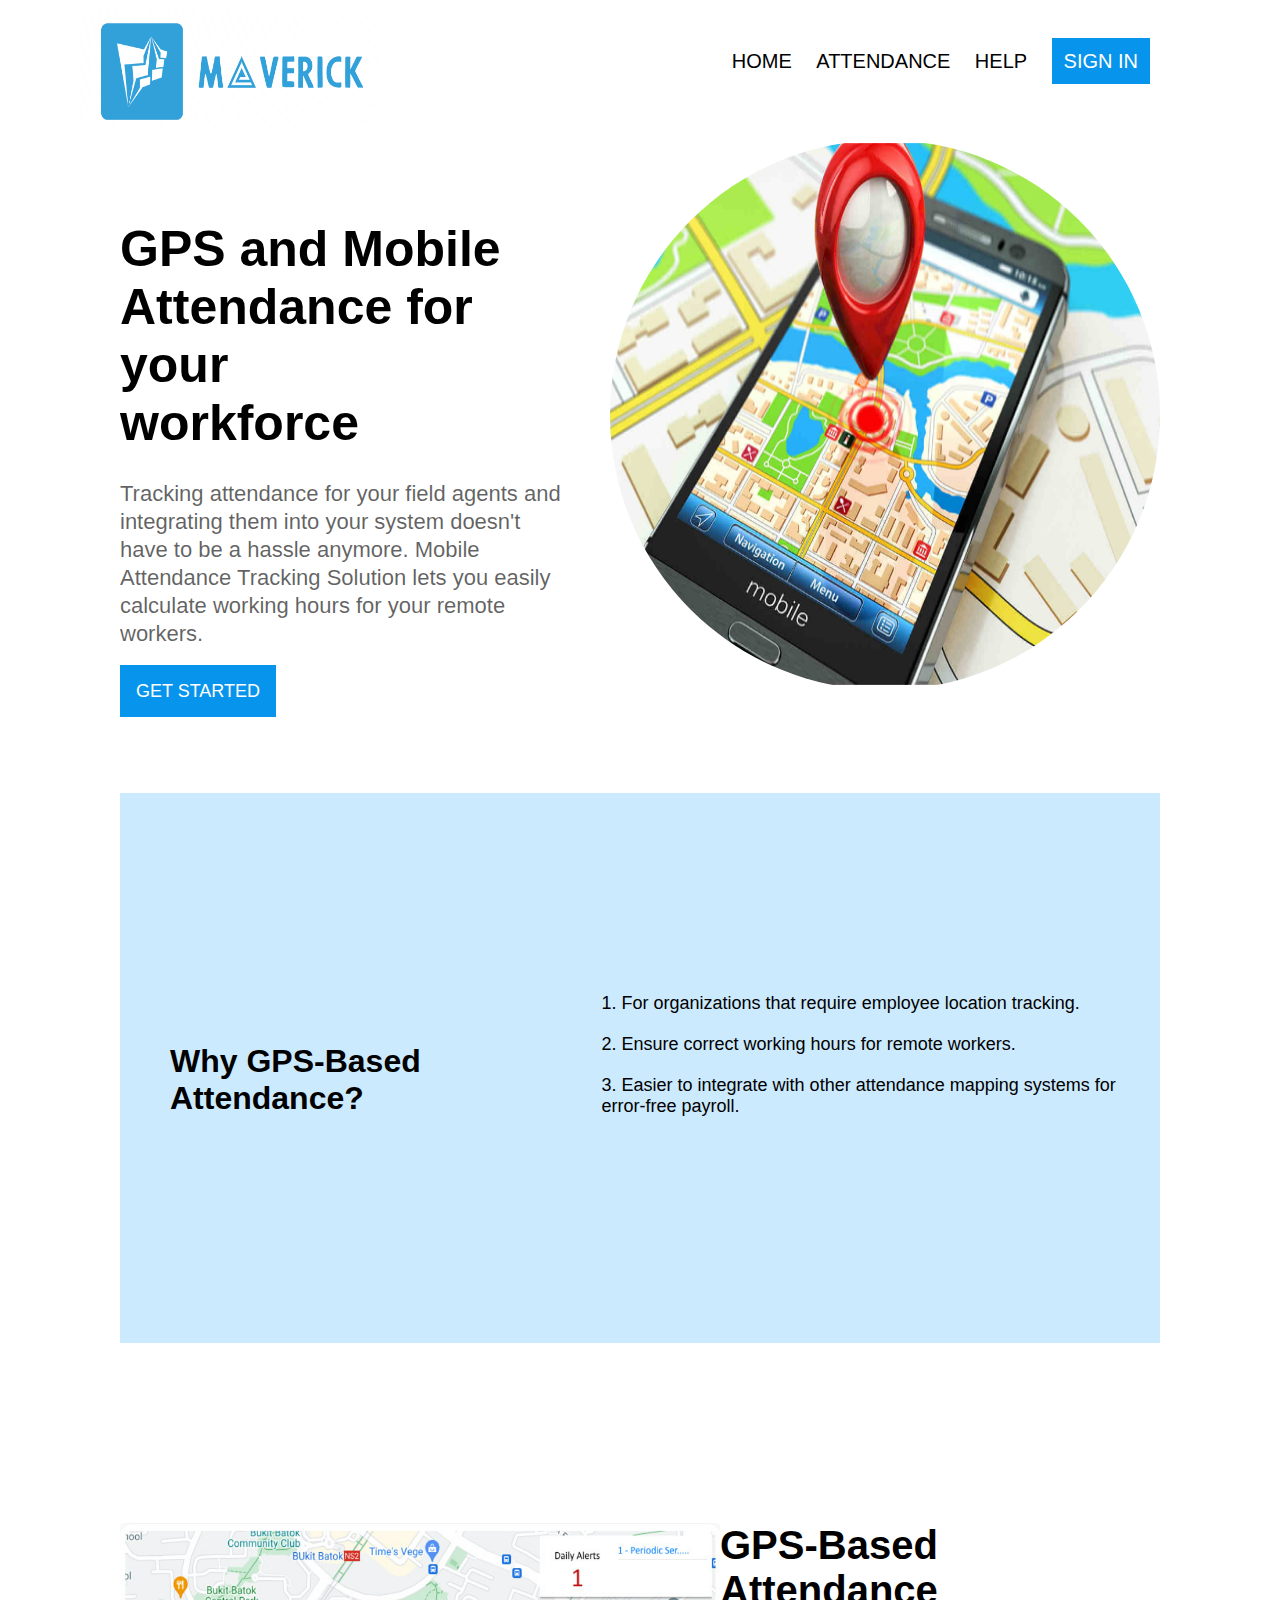
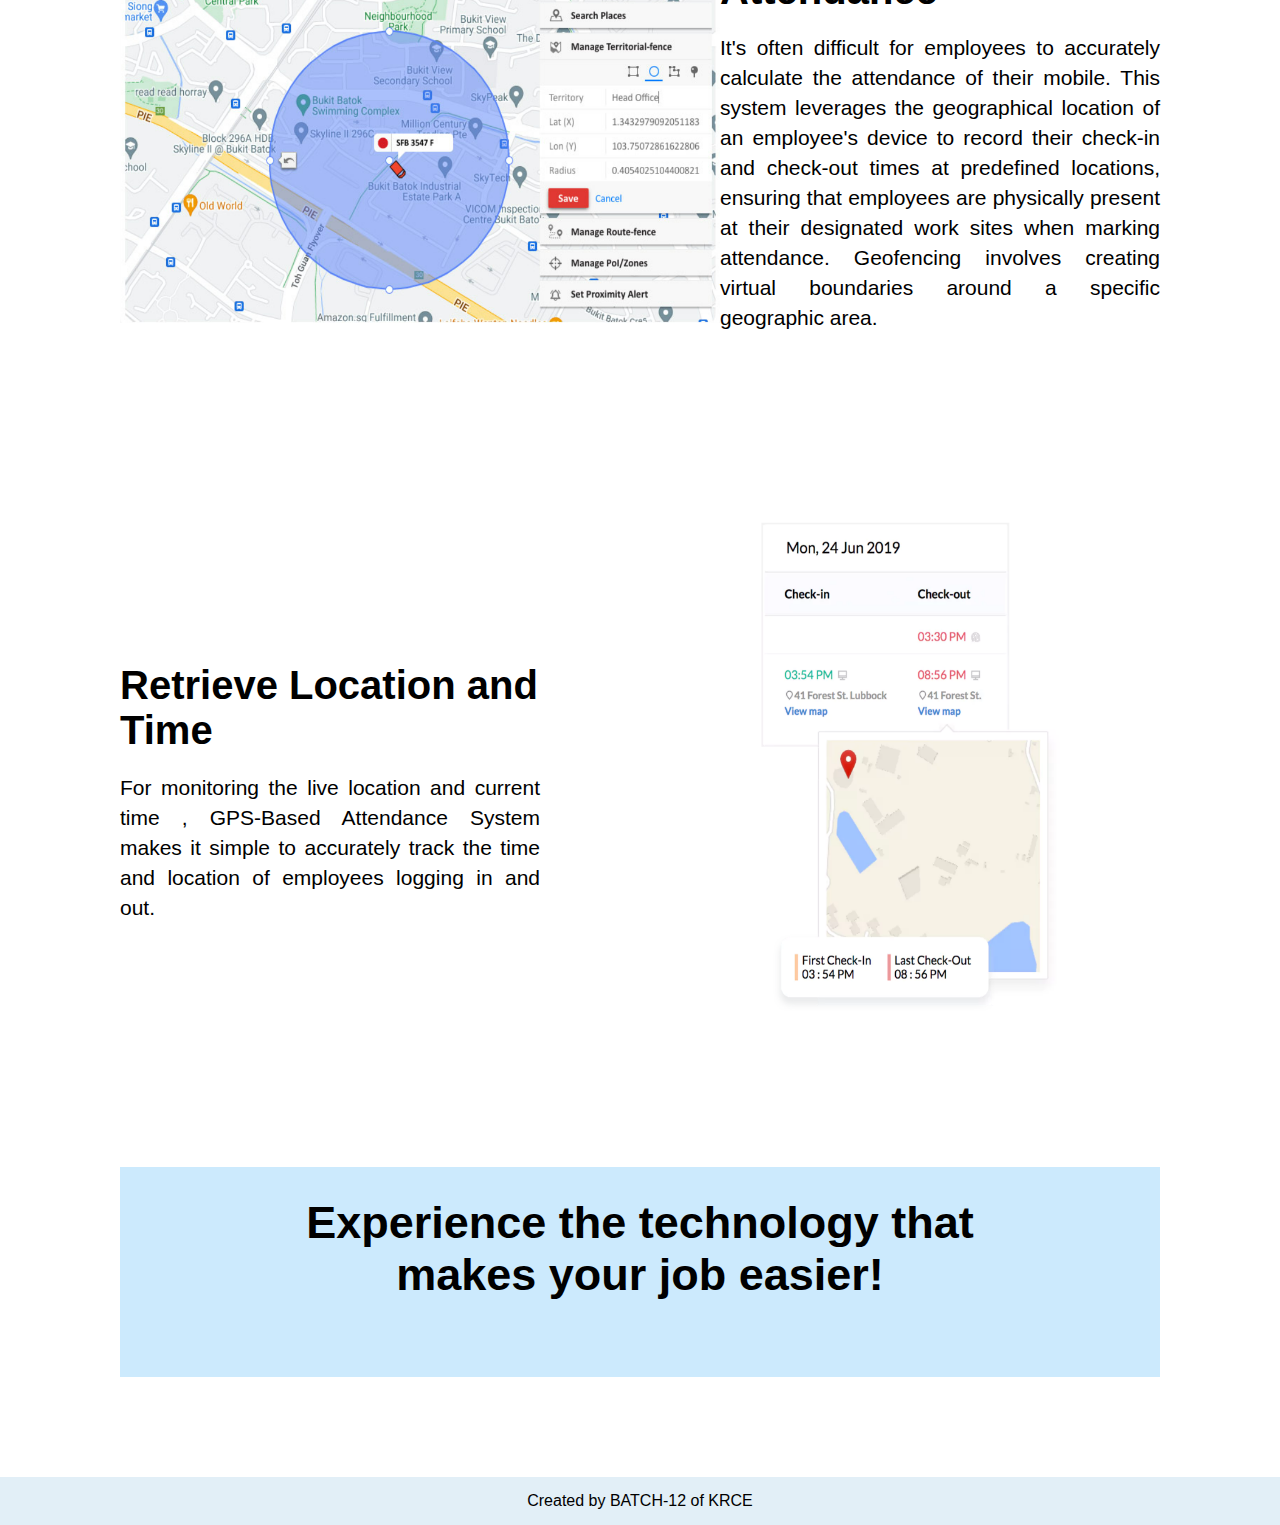
<file: index.html>
<!DOCTYPE html>
<html lang="en">
<head>
    <meta charset="UTF-8">
    <meta name="viewport" content="width=device-width, initial-scale=1.0">
    <title>Maverick GPS-Based Attendance</title>
    <link rel="stylesheet" href="style.css">
    <link rel="stylesheet" href="https://cdnjs.cloudflare.com/ajax/libs/font-awesome/6.5.1/css/all.min.css">
</head>
<body>
    <!-- ---------------------home------------------------------ -->
    <div class="container">
        <div class="menuBar">
            <img src="images/logo.png" class="logo">
            <nav>
                <ul>
                    <li><a href="index.html">HOME</a></li>
                    <li><a href="attendance.html">ATTENDANCE</a></li>
                    <li><a href="contact.html">HELP</a></li>
                    <li><a href="signup.html"><span>SIGN IN</span></a></li>
                </ul>
            </nav>
        </div>
    </div>
    
    <div class="heading">
        <div class="description">
            <h1>GPS and Mobile <br>Attendance for your <br>workforce</h1>
            <p>Tracking attendance for your field agents and integrating them into your system doesn't have to be a hassle anymore.   Mobile Attendance Tracking Solution lets you easily calculate working hours for your remote workers.</p>
            <p><a href="signup.html">GET STARTED</a></p>
        </div>
        <div class="location-img">
            <img src="images/location.png">
        </div>
    </div>

    <div class="qn-ans">
        <div class="left">
            <h1>Why GPS-Based Attendance?</h1>
        </div>
        <div class="right">
            <ul>
                
                <li>1. For organizations that require employee location tracking.</li>
                <li>2. Ensure correct working hours for remote workers.</li>
                <li>3. Easier to integrate with other attendance mapping systems for error-free payroll.</li>
            </ul>
        </div>
    </div>

    <div class="des-of-geo-loc">
        <div class="left-geo">
            <img src="images/geo-location.png">
        </div>
        <div class="right-geo">
            <h1>GPS-Based Attendance</h1>
            <p>It's often difficult for employees to accurately calculate the attendance of their mobile.  This system leverages the geographical location of an employee's device to record their check-in and check-out times at predefined locations, ensuring that employees are physically present at their designated work sites when marking attendance.  Geofencing involves creating virtual boundaries around a specific geographic area.</p>
        </div>
    </div>

    <div class="time-tracking">
        <div class="des-time">
            <h1>Retrieve Location and Time</h1>
            <p>For monitoring the live location and current time , GPS-Based Attendance System makes it simple to accurately track the time and location of employees logging in and out. </p>
        </div>
        <div class="image-time">
            <img src="images/time.png">
        </div>
    </div>

    <div class="conclusion">
        <h1>Experience the technology that <br>makes your job easier!</h1>
    </div>
    <div class="end">
        <p>Created by BATCH-12 of KRCE</p>
        
    </div>
</body>
</html>
</file>
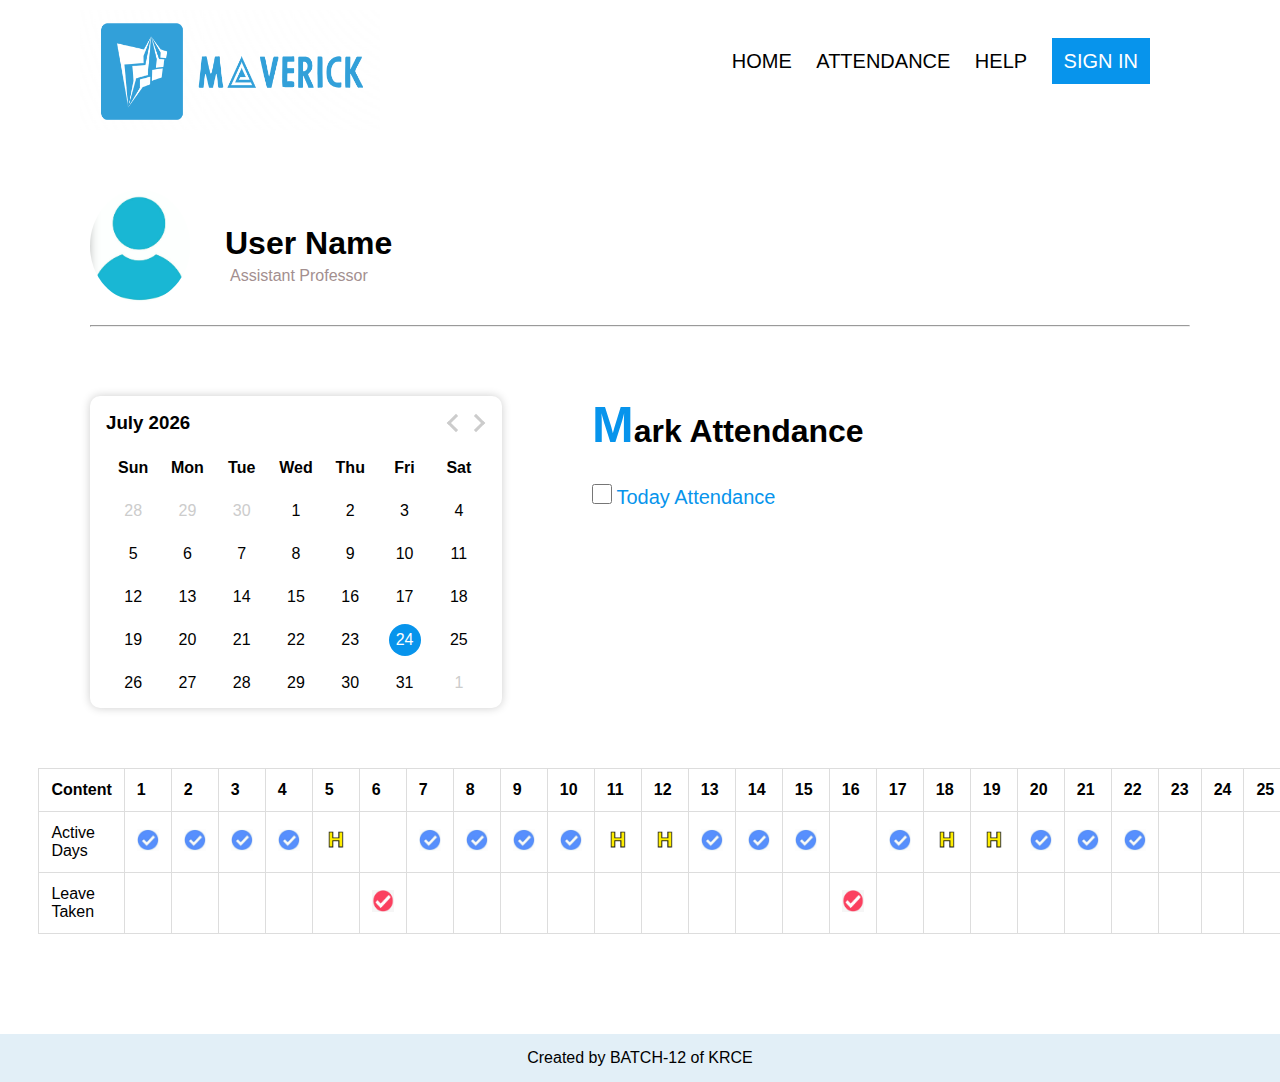
<file: attendance.html>
<!DOCTYPE html>
<html lang="en">
<head>
    <meta charset="UTF-8">
    <meta name="viewport" content="width=device-width, initial-scale=1.0">
    <title>Maverick GPS-Based Attendance</title>
    <link rel="stylesheet" href="style.css">
    <link rel="stylesheet" href="https://cdnjs.cloudflare.com/ajax/libs/font-awesome/6.5.1/css/all.min.css">
</head>
<body>
    <!-- ---------------------home------------------------------ -->
    <div class="container">
        <div class="menuBar">
            <img src="images/logo.png" class="logo">
            <nav>
                <ul>
                    <li><a href="index.html">HOME</a></li>
                    <li><a href="attendance.html">ATTENDANCE</a></li>
                    <li><a href="contact.html">HELP</a></li>
                    <li><a href="signup.html"><span>SIGN IN</span></a></li>
                </ul>
            </nav>
        </div>
    </div>

    <div class="con">
      <div class="user-details">
        <div class="user-img">
          <img src="images/user.png">
        </div>
        <div class="name-des">
          <h1>User Name</h1>
          <p>Assistant Professor</p>
        </div>
        
      </div>
      <hr>
    </div>

    <h1 class="cal">Calendar</h1>
    <div class="mark">
      <div class="calendar">
        <header>
          <h3></h3>
          <nav>
            <button id="prev"></button>
            <button id="next"></button>
          </nav>
        </header>
        <section>
          <ul class="days">
            <li>Sun</li>
            <li>Mon</li>
            <li>Tue</li>
            <li>Wed</li>
            <li>Thu</li>
            <li>Fri</li>
            <li>Sat</li>
          </ul>
          <ul class="dates"></ul>
        </section>
        
      </div>
      <div class="mark-attendance">
        <h1><span>M</span>ark Attendance</h1>
        <input type="checkbox" id="exampleCheckbox" class="exampleCheckbox">
        <label for="exampleCheckbox">Today Attendance</label>
      </div>
    </div>
    

    <table>
      <tr>
        <th>Content</th>
        <th>1</th>
        <th>2</th>
        <th>3</th>
        <th>4</th>
        <th>5</th>
        <th>6</th>
        <th>7</th>
        <th>8</th>
        <th>9</th>
        <th>10</th>
        <th>11</th>
        <th>12</th>
        <th>13</th>
        <th>14</th>
        <th>15</th>
        <th>16</th>
        <th>17</th>
        <th>18</th>
        <th>19</th>
        <th>20</th>
        <th>21</th>
        <th>22</th>
        <th>23</th>
        <th>24</th>
        <th>25</th>
        <th>26</th>
        <th>27</th>
        <th>28</th>
        <th>29</th>
        <th>30</th>
      </tr>
      <tr>
        <td>Active Days</td>
        <td><img src="images/blue-tick.png"></td>
        <td><img src="images/blue-tick.png"></td>
        <td><img src="images/blue-tick.png"></td>
        <td><img src="images/blue-tick.png"></td>
        <td><img src="images/h-symbol.png"></td>
        <td></td>
        <td><img src="images/blue-tick.png"></td>
        <td><img src="images/blue-tick.png"></td>
        <td><img src="images/blue-tick.png"></td>
        <td><img src="images/blue-tick.png"></td>
        <td><img src="images/h-symbol.png"></td>
        <td><img src="images/h-symbol.png"></td>
        <td><img src="images/blue-tick.png"></td>
        <td><img src="images/blue-tick.png"></td>
        <td><img src="images/blue-tick.png"></td>
        <td></td>
        <td><img src="images/blue-tick.png"></td>
        <td><img src="images/h-symbol.png"></td>
        <td><img src="images/h-symbol.png"></td>
        <td><img src="images/blue-tick.png"></td>
        <td><img src="images/blue-tick.png"></td>
        <td><img src="images/blue-tick.png"></td>
        <td></td>
        <td></td>
        <td></td>
        <td></td>
        <td></td>
        <td></td>
        <td></td>
        <td></td>

      </tr>
      <tr>
        <td>Leave Taken</td>
        <td></td>
        <td></td>
        <td></td>
        <td></td>
        <td></td>
        <td><img src="images/red-tick.png"></td>
        <td></td>
        <td></td>
        <td></td>
        <td></td>
        <td></td>
        <td></td>
        <td></td>
        <td></td>
        <td></td>
        <td><img src="images/red-tick.png"></td>
        <td></td>
        <td></td>
        <td></td>
        <td></td>
        <td></td>
        <td></td>
        <td></td>
        <td></td>
        <td></td>
        <td></td>
        <td></td>
        <td></td>
        <td></td>
      </tr>
      
    </table>
<div class="end">
  <p>Created by BATCH-12 of KRCE</p>
  
</div>  
    <script>
        const header = document.querySelector(".calendar h3");
const dates = document.querySelector(".dates");
const navs = document.querySelectorAll("#prev, #next");

const months = [
  "January",
  "February",
  "March",
  "April",
  "May",
  "June",
  "July",
  "August",
  "September",
  "October",
  "November",
  "December",
];

let date = new Date();
let month = date.getMonth();
let year = date.getFullYear();

function renderCalendar() {
  const start = new Date(year, month, 1).getDay();
  const endDate = new Date(year, month + 1, 0).getDate();
  const end = new Date(year, month, endDate).getDay();
  const endDatePrev = new Date(year, month, 0).getDate();

  let datesHtml = "";

  for (let i = start; i > 0; i--) {
    datesHtml += `<li class="inactive">${endDatePrev - i + 1}</li>`;
  }

  for (let i = 1; i <= endDate; i++) {
    let className =
      i === date.getDate() &&
      month === new Date().getMonth() &&
      year === new Date().getFullYear()
        ? ' class="today"'
        : "";
    datesHtml += `<li${className}>${i}</li>`;
  }

  for (let i = end; i < 6; i++) {
    datesHtml += `<li class="inactive">${i - end + 1}</li>`;
  }

  dates.innerHTML = datesHtml;
  header.textContent = `${months[month]} ${year}`;
}

navs.forEach((nav) => {
  nav.addEventListener("click", (e) => {
    const btnId = e.target.id;

    if (btnId === "prev" && month === 0) {
      year--;
      month = 11;
    } else if (btnId === "next" && month === 11) {
      year++;
      month = 0;
    } else {
      month = btnId === "next" ? month + 1 : month - 1;
    }

    date = new Date(year, month, new Date().getDate());
    year = date.getFullYear();
    month = date.getMonth();

    renderCalendar();
  });
});

renderCalendar();
    </script> 

</body>
</file>
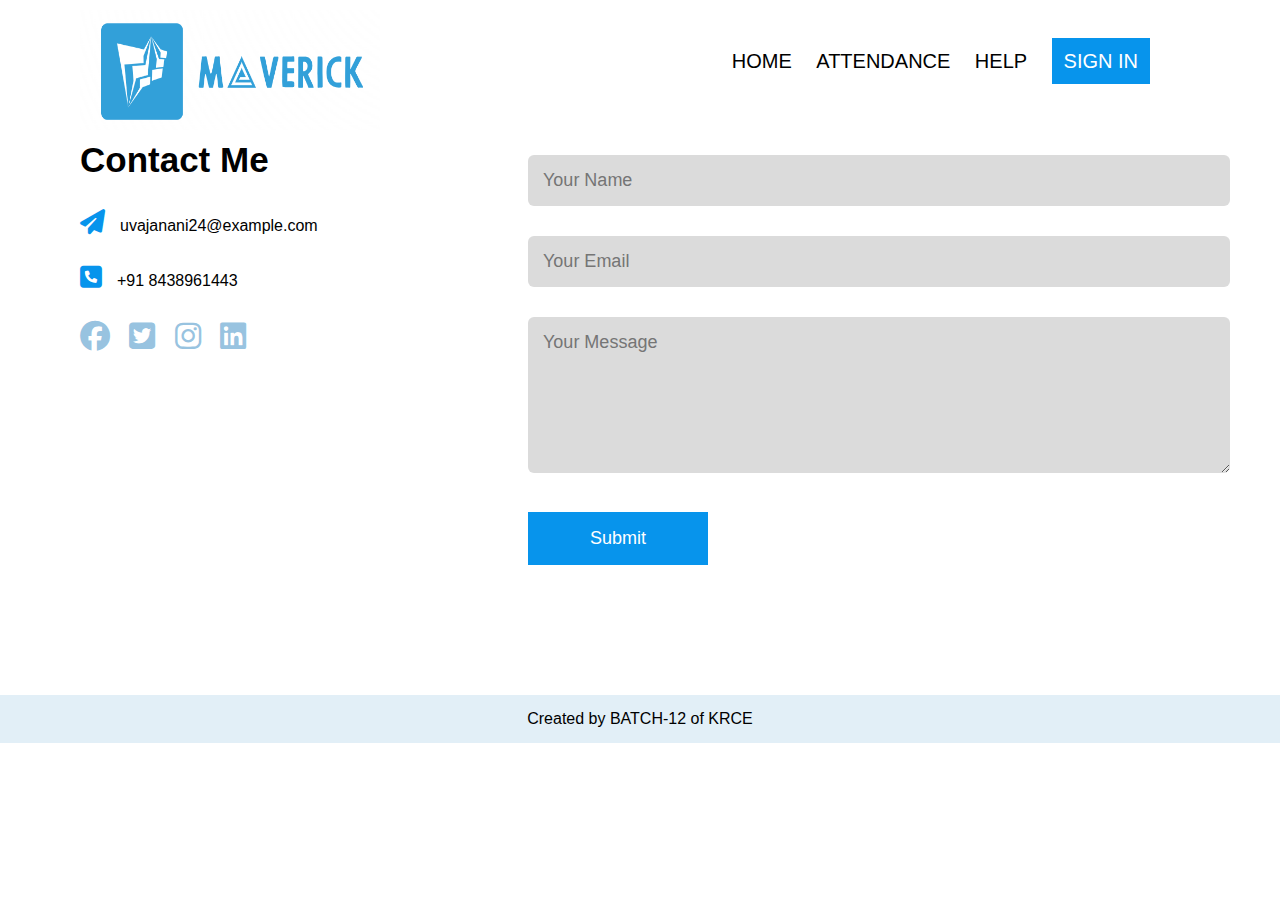
<file: contact.html>
<!DOCTYPE html>
<html lang="en">
<head>
    <meta charset="UTF-8">
    <meta name="viewport" content="width=device-width, initial-scale=1.0">
    <title>Maverick GPS-Based Attendance</title>
    <link rel="stylesheet" href="style.css">
    <link rel="stylesheet" href="https://cdnjs.cloudflare.com/ajax/libs/font-awesome/6.5.1/css/all.min.css">
</head>
<body>
    <div class="container">
        <div class="menuBar">
            <img src="images/logo.png" class="logo">
            <nav>
                <ul>
                    <li><a href="index.html">HOME</a></li>
                    <li><a href="attendance.html">ATTENDANCE</a></li>
                    <li><a href="contact.html">HELP</a></li>
                    <li><a href="signup.html"><span>SIGN IN</span></a></li>
                </ul>
            </nav>
        </div>
    </div>
    <div id="contact">
        <div class="container">
            <div class="row">
                <div class="contact-left">
                    <h1 class="sub-title">Contact Me</h1>
                    <p><i class="fas fa-paper-plane"></i>uvajanani24@example.com</p>
                    <p><i class="fas fa-square-phone"></i>+91 8438961443</p>
                    <div class="social-icons">
                        <a href=""><i class="fa-brands fa-facebook"></i></a>
                        <a href=""><i class="fa-brands fa-twitter-square"></i></a>
                        <a href=""><i class="fa-brands fa-instagram"></i></a>
                        <a href=""><i class="fa-brands fa-linkedin"></i></a>
                    </div>
                    
                </div>
                <div class="contact-right">
                    <form name="submit-to-google-sheet">
                        <input type="text" name="Name" placeholder="Your Name" required>
                        <input type="email" name="Email" placeholder="Your Email" required>
                        <textarea name="Message" rows="6" placeholder="Your Message"></textarea>
                        <button type="submit" class="btn btn2">Submit</button>
                    </form>
                    <span id="msg"></span>
                </div>
            </div>
        </div>
    </div>
    <div class="end">
        <p>Created by BATCH-12 of KRCE</p>
        
      </div> 
      <style>
        .row{
            margin-bottom: 130px;
        }
      </style>
    
</body>
</html>
</file>
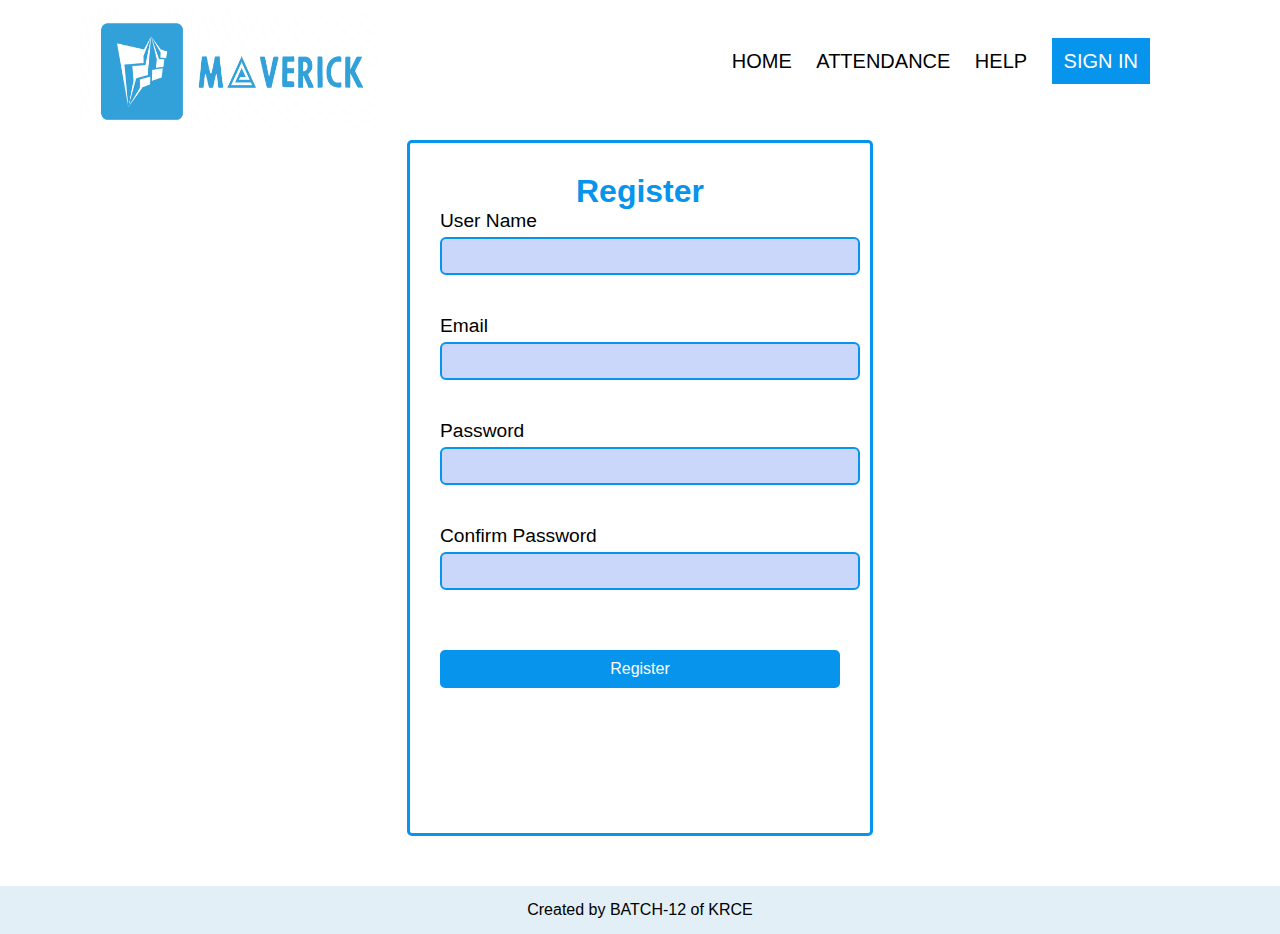
<file: signup.html>
<!DOCTYPE html>
<html lang="en">
<head>
    <meta charset="UTF-8">
    <meta name="viewport" content="width=device-width, initial-scale=1.0">
    <title>Maverick GPS-Based Attendance</title>
    <link rel="stylesheet" href="style.css">
    <link rel="stylesheet" href="https://cdnjs.cloudflare.com/ajax/libs/font-awesome/6.5.1/css/all.min.css">
    <script src="app.js" defer></script>
</head>
<body>
    <div class="container">
        <div class="menuBar">
            <img src="images/logo.png" class="logo">
            <nav>
                <ul>
                    <li><a href="index.html">HOME</a></li>
                    <li><a href="attendance.html">ATTENDANCE</a></li>
                    <li><a href="contact.html">HELP</a></li>
                    <li><a href="signup.html"><span>SIGN IN</span></a></li>
                </ul>
            </nav>
        </div>
    </div>
    <div class="container">
        <form action="post" id="form">
            <h1>Register</h1>
            <div class="input-group">
                <label for="username">User Name</label>
                <input type="text" id="username" class="username">
                <div class="error"></div>
            </div>
            <div class="input-group">
                <label for="email">Email</label>
                <input type="text" id="email" class="email">
                <div class="error"></div>
            </div>
            <div class="input-group">
                <label for="password">Password</label>
                <input type="password" id="password" class="password">
                <div class="error"></div>
            </div>
            <div class="input-group">
                <label for="cpassword">Confirm Password</label>
                <input type="password" id="cpassword" class="cpassword">
                <div class="error"></div>
            </div>
            <button type="submit">Register</button>
            <div class="social-links">
                <a href="https://www.instagram.com/accounts/login/"><a href="https://www.flaticon.com/free-icons/facebook" title="facebook icons"></a></a>
                
            </div>
        </form>
    </div>
    <div class="end">
        <p>Created by BATCH-12 of KRCE</p>
        
      </div> 
</body>
</html>
</file>
<file: style.css>
*{
    padding: 0px;
    margin: 0px;
    background-color: #fff;
    font-family: Arial, Helvetica, sans-serif;
}

.container{
    margin: 10px 80px;
    
}
.menuBar{
    display: flex;
    justify-content: space-between;
}
.logo{
    width: 300px;
   height: 120px;
}
nav ul{
    flex: 1;
    padding: 40px;
}
nav ul li {
    display: inline-block;
    list-style: none;
    font-size: 20px;
    margin: 0 10px;
}
nav ul li a{ 
    color: #000;
    text-decoration: none;
}

nav ul li a:hover{
    color: rgb(7, 148, 236);
}
nav ul li a span{
    color: white;
    border: 2px solid rgb(7, 148, 236);
    background-color: rgb(7, 148, 236);
    padding: 10px;

}
.heading{
    display: flex;
    flex-wrap: wrap;
    margin: 10px 120px;
}
.description{
    flex: 1;
}
.location-img{
    flex: 1;
}
.location-img img{
    width: 550px;
    height: 550px;
    border-radius: 50%;
    margin-left: 40px;
}
.description h1{
    margin-top: 80px;
    font-size: 50px;
}
.description p{
    margin: 28px 0;
    text-align: left;
    line-height: 28px;
    font-size: 22px;
    color: rgba(28, 28, 28, 0.694);
}
.description p a{
    background-color: rgb(7, 148, 236);
    color: #fff;
    cursor: pointer;
    padding: 15px;
    font-size: 18px;
    border: 1px solid rgb(7, 148, 236);
    text-decoration: none;

}
button:hover{
    background-color: lightskyblue;
    
}

/* ---------------------------why gps-based------------------ */
.qn-ans{
    margin: 60px 120px;
    display: flex;

}
.qn-ans,.left h1,.right ul li{
    background-color: rgba(135, 206, 250, 0.425);
    
}
.left{
   margin-top: 250px;
}
.left h1{
    height: 300px;
}
.right  {
    height: 0px;
    margin-top: 190px;
    margin-left: 50px;
}

.left h1{
   padding-left: 50px;    
   vertical-align: top;
}

.right ul li{
    padding-left: 10px;
    font-weight: 500;
    list-style: none;
    font-size: 18px;
    padding: 10px;
}

/* ---------------------geo-location-------------------- */


.des-of-geo-loc{
    display: flex;
    justify-content: space-between;
    
    margin: 0px 120px;
    margin-top: 180px;
    margin-bottom: 180px;
}
.left-geo{
    flex: 1;
}
.right-geo{
    flex: 1;
}
.left-geo img{
    width: 600px;
    height: 400px;
    
}

.right-geo h1{
    font-size: 40px;
    padding: 0 0 20px 0;
    color: #000;
}

.right-geo p{
    font-size: 21px;
    line-height: 30px;
    text-align: justify;
}

/* --------------------time and location----------- */

.time-tracking{
    display: flex;
    justify-content: space-between;
    margin: 0px 120px;
    margin-bottom: 150px;
}
.des-time{
    flex: 1;
    margin-top: 150px;
}

.image-time{
    flex: 1;
    margin-left: 200px;
}

.des-time h1{
    font-size: 40px;
    padding: 0 0 20px 0;
    color: #000;
}
.des-time p{
    font-size: 21px;
    line-height: 30px;
    text-align: justify;
}
.image-time img{
    height: 500px;
    width: 80%;
}

/* -----------------------ending quotes------------------- */
.conclusion h1{
    margin: 0px 120px;
    background-color: rgba(135, 206, 250, 0.425);
    height: 150px;
    font-size: 45px;
    text-align: center;
    padding: 30px 0;
}

.conclusion{
    margin-bottom: 100px;
}


.end p{
    text-align: center;
    background-color: rgba(186, 217, 236, 0.425);
    padding: 15px;
}

/* ---------------------signup------------------------ */

#form{
    width: 400px;
    margin: 0 auto 0 auto;
    border-radius: 5px;
    padding: 30px;
    height: 70vh;
    border: 3px solid rgb(7, 148, 236);
    margin-bottom: 50px;
    
}
form h1{
    text-align: center;
    color:rgb(7, 148, 236);
}
#form button{
    background-color: rgb(7, 148, 236);
    color: white;
    border: 2px solid rgb(7, 148, 236);
    padding: 8px;
    margin:20px 0px;
    border-radius: 5px;
    cursor: pointer;
    font-size: 1em;
    width: 100%;
}
.input-group{
    display: flex;
    flex-direction: column;
    margin-bottom: 15px;
    
}

.input-group input{
    border: 5px;
    margin-top: 5px;
    font-size: 1em;
    padding: 8px;
    background-color: #b9c8f9be;
    border:2px solid rgb(7, 148, 236);
}
.input-group input:focus{
    outline: 0;
}
.input-group .error{
    color: red;
    font-size: 14px;
    margin-top: 10px;
}
.input-group label{
    font-size: 1.2em;
}
.input-group.success input{
    border-color: green;
}
.input-group.error input{
    border-color: red;
}

/* ---------------------------contact------------------------------------------- */
.row{
    display: flex;
    justify-content: space-between;
}
.sub-title{
    text-align: start;
    font-size: 35px;
}
.contact-left{
    flex-basis: 35%;
}

.contact-right{
    flex-basis: 60%;
}

.contact-left p{
    margin-top: 30px;
}

.contact-left p i{
    color: rgb(7, 148, 236);
    margin-right: 15px;
    font-size: 25px;
}

.social-icons{
    margin-top: 30px;
}

.social-icons a{
    text-decoration: none;
    font-size: 30px;
    margin-right: 15px;
    color: rgba(112, 172, 212, 0.726);
    display: inline-block;
    transition: transform 0.5s;
}

.social-icons a:hover{
    color: rgb(7, 148, 236);
    transform: translateY(-5px);
}

.btn.btn2{
    display: inline-block;
    background: rgb(7, 148, 236);
}

.contact-right form{
    width: 100%;
}

form input,form textarea{
    width: 100%;
    border: 0;
    outline: none;
    background: #ababab6c;
    padding: 15px;
    margin: 15px 0;
    color: #000;
    font-size: 18px;
    border-radius: 6px;
}


form .btn2{
    padding: 14px 60px;
    font-size: 18px;
    margin-top: 20px;
    cursor: pointer;
    border: 2px solid rgb(7, 148, 236);
    color: #fff;
}



/* ------------------calendar------------------------ */

.con{
    margin: 0px 90px;
    margin-top: 60px;
}
.user-details{
    display: flex;
    
}
.user-img img{
    width: 100px;
    border-radius: 50%;
}

.name-des{
    padding: 35px;
}
.name-des p{
    padding: 5px;
    color: rgb(163, 143, 143);
}

@import url("https://fonts.googleapis.com/css2?family=Poppins:wght@400;500;600;700&display=swap");


.cal {
  font-weight: 600;
  text-align: center;
  color: #fff;
  margin-bottom: 2rem;
}
h3 {
  font-weight: 600;
}
.calendar {
  margin: 0px 90px;
  width: 98%;
  max-width: 380px;
  padding: 1rem;
  background: #fff;
  border-radius: 10px;
  box-shadow: 0 0 10px rgba(0, 0, 0, 0.2);
}
.calendar header {
  display: flex;
  align-items: center;
  justify-content: space-between;
}
.calendar nav {
  display: flex;
  align-items: center;
}
.calendar ul {
  list-style: none;
  display: flex;
  flex-wrap: wrap;
  text-align: center;
}
.calendar ul li {
  width: calc(100% / 7);
  margin-top: 25px;
  position: relative;
  z-index: 2;
}
#prev,
#next {
  width: 20px;
  height: 20px;
  position: relative;
  border: none;
  background: transparent;
  cursor: pointer;
}
#prev::before,
#next::before {
  content: "";
  width: 50%;
  height: 50%;
  position: absolute;
  top: 50%;
  left: 50%;
  border-style: solid;
  border-width: 0.25em 0.25em 0 0;
  border-color: #ccc;
}
#next::before {
  transform: translate(-50%, -50%) rotate(45deg);
}
#prev::before {
  transform: translate(-50%, -50%) rotate(-135deg);
}
#prev:hover::before,
#next:hover::before {
  border-color: rgb(7, 148, 236);
}
.days {
  font-weight: 600;
}
.dates li.today {
  color: #fff;
}
.dates li.today::before {
  content: "";
  width: 2rem;
  height: 2rem;
  position: absolute;
  top: 50%;
  left: 50%;
  transform: translate(-50%, -50%);
  background: rgb(7, 148, 236);
  border-radius: 50%;
  z-index: -1;
}
.dates li.inactive {
  color: #ccc;
} 

.custom-checkbox {
    display: inline-block;
    width: 20px;
    height: 20px;
    background-color: #eee;
    border: 2px solid #ccc;
    border-radius: 4px;
    position: relative;
    cursor: pointer;
}
.mark{
    display: flex;

}
.exampleCheckbox {
    margin-top: 30px;
    
}

.mark-attendance label{
    font-size: 20px;
    color: rgb(7, 148, 236);
}
.mark-attendance span{
    color: rgb(7, 148, 236);
    font-size: 50px;
}
.mark-attendance input{
    cursor: pointer;
    background-color: rgb(7, 148, 236);
    display: inline-block;
    width: 20px;  
    height: 20px;
    background-color:rgb(7, 148, 236);
    border: 2px solid rgb(7, 148, 236);
    border-radius: 4px;
}

table {
    margin-top: 60px;
    margin-left: 3%;
    font-family: arial, sans-serif;
    border-collapse: collapse;
    width: 90%;
    margin-bottom: 100px;
}
  
td, th ,tr{
    border: 1px solid #dddddd;
    text-align: left;
    padding: 12px;
}
  
tr:nth-child(even) {
    background-color: #dddddd;
}

tr img{
    width: 22px;
    height: 22px;
}
</file>
